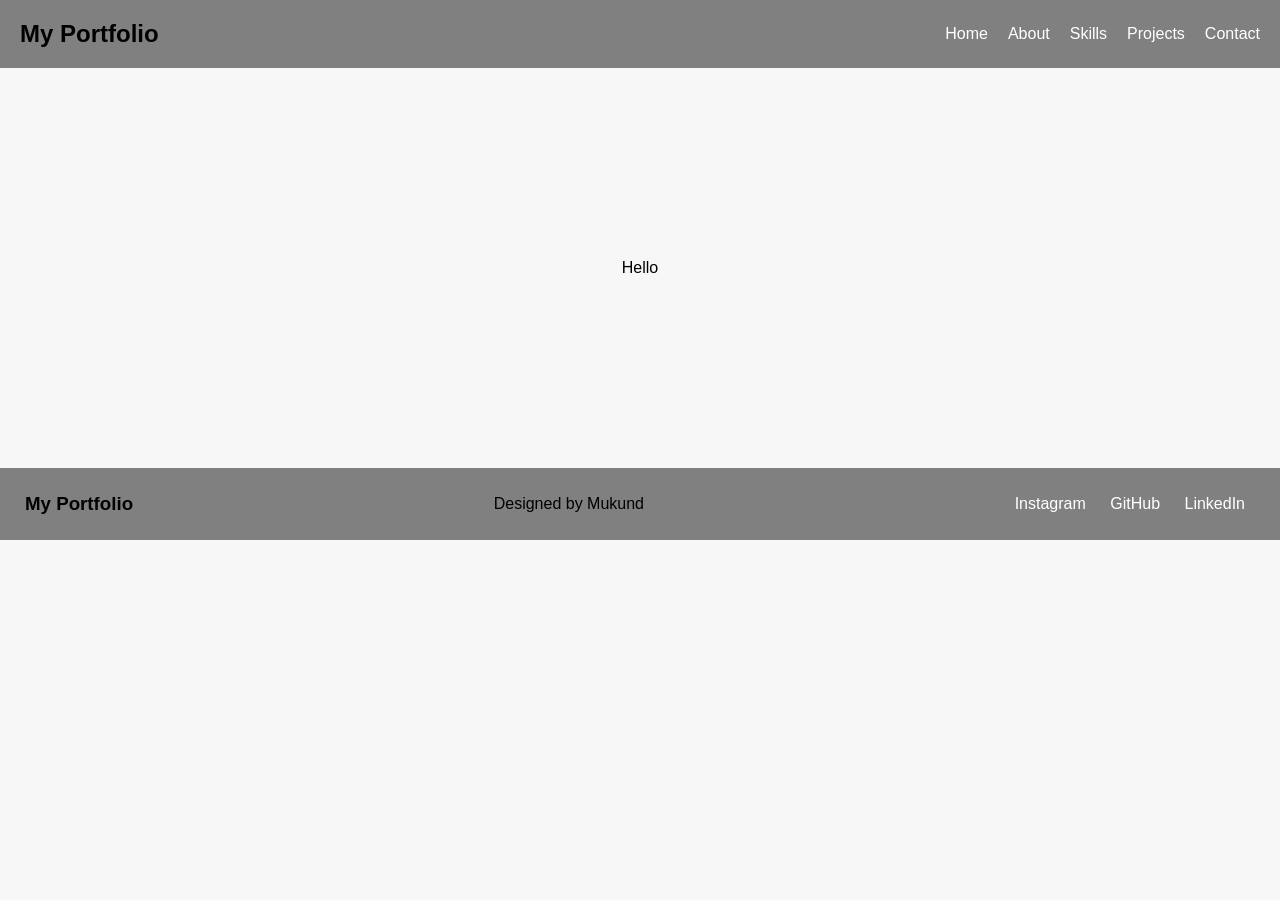
<file: p10/index.html>
<!DOCTYPE html>
<html>
<head>
    <title>My Portfolio</title>
    <link rel="stylesheet" href="style.css">
</head>
<body>

    <header>
        <h2>My Portfolio</h2>

        <nav>
            <a href="#">Home</a>
            <a href="#">About</a>
            <a href="#">Skills</a>
            <a href="#">Projects</a>
            <a href="#">Contact</a>
        </nav>
    </header>
    <main>Hello</main>

    <footer>
        <h3>My Portfolio</h3>

        <p>Designed by Mukund</p>

        <div>
            <a href="#">Instagram</a>
            <a href="#">GitHub</a>
            <a href="#">LinkedIn</a>
        </div>
    </footer>
</body>
</html>
</file>
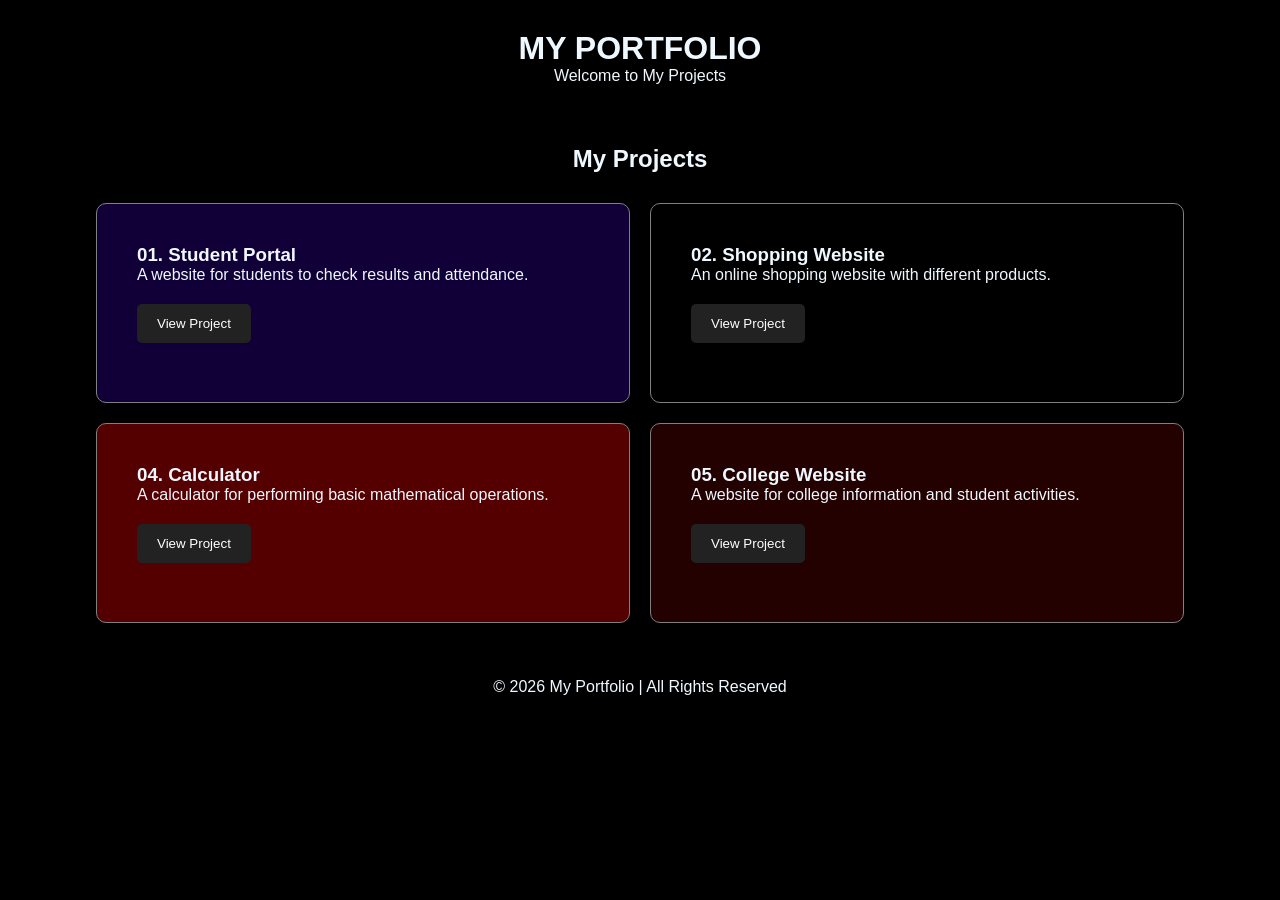
<file: p12/index.html>
<!DOCTYPE html>
<html>
<head>
    <meta charset="UTF-8">
    <meta name="viewport" content="width=device-width, initial-scale=1.0">  
    <link rel="stylesheet" href="style.css">
    <title>My Portfolio</title>
</head>

<body>

    <header>
        <h1>MY PORTFOLIO</h1>
        <p>Welcome to My Projects</p>
    </header>

    <h2>My Projects</h2>

    <div class="container">
        <div class="card1">
            <h3>01. Student Portal</h3>
            <p>A website for students to check results and attendance.</p>
            <button>View Project</button>
        </div>
        <div class="card2">
            <h3>02. Shopping Website</h3>
            <p>An online shopping website with different products.</p>
            <button>View Project</button>
        </div>
        <div class="card3">
            <h3>04. Calculator</h3>
            <p>A calculator for performing basic mathematical operations.</p>
            <button>View Project</button>
        </div>
        <div class="card4">
            <h3>05. College Website</h3>
            <p>A website for college information and student activities.</p>
            <button>View Project</button>
        </div>

    </div>

    <footer>
        <p>© 2026 My Portfolio | All Rights Reserved</p>
    </footer>

</body>
</html>
</file>
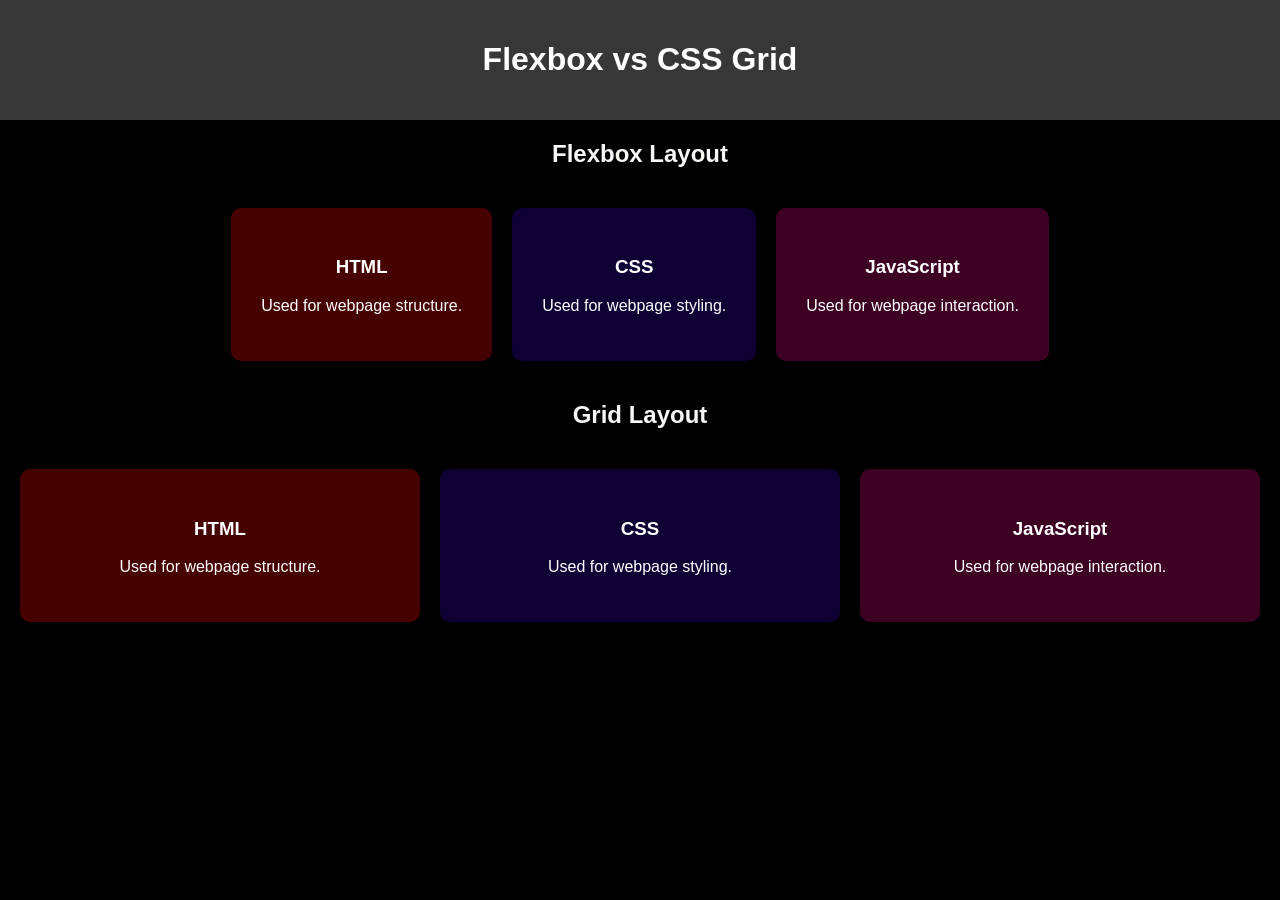
<file: p13/index.html>
<!DOCTYPE html>
<html>
<head>
    <title>Flexbox vs Grid</title>
    <link rel="stylesheet" href="style.css">
</head>

<body>

    <header>
        <h1>Flexbox vs CSS Grid</h1>
    </header>

    <h2>Flexbox Layout</h2>

    <div class="flex-container">

        <div class="card1">
            <h3>HTML</h3>
            <p>Used for webpage structure.</p>
        </div>

        <div class="card2">
            <h3>CSS</h3>
            <p>Used for webpage styling.</p>
        </div>

        <div class="card3">
            <h3>JavaScript</h3>
            <p>Used for webpage interaction.</p>
        </div>

    </div>

    <h2>Grid Layout</h2>

    <div class="grid-container">

        <div class="card4">
            <h3>HTML</h3>
            <p>Used for webpage structure.</p>
        </div>

        <div class="card5">
            <h3>CSS</h3>
            <p>Used for webpage styling.</p>
        </div>

        <div class="card6">
            <h3>JavaScript</h3>
            <p>Used for webpage interaction.</p>
        </div>

    </div>

</body>
</html>
</file>
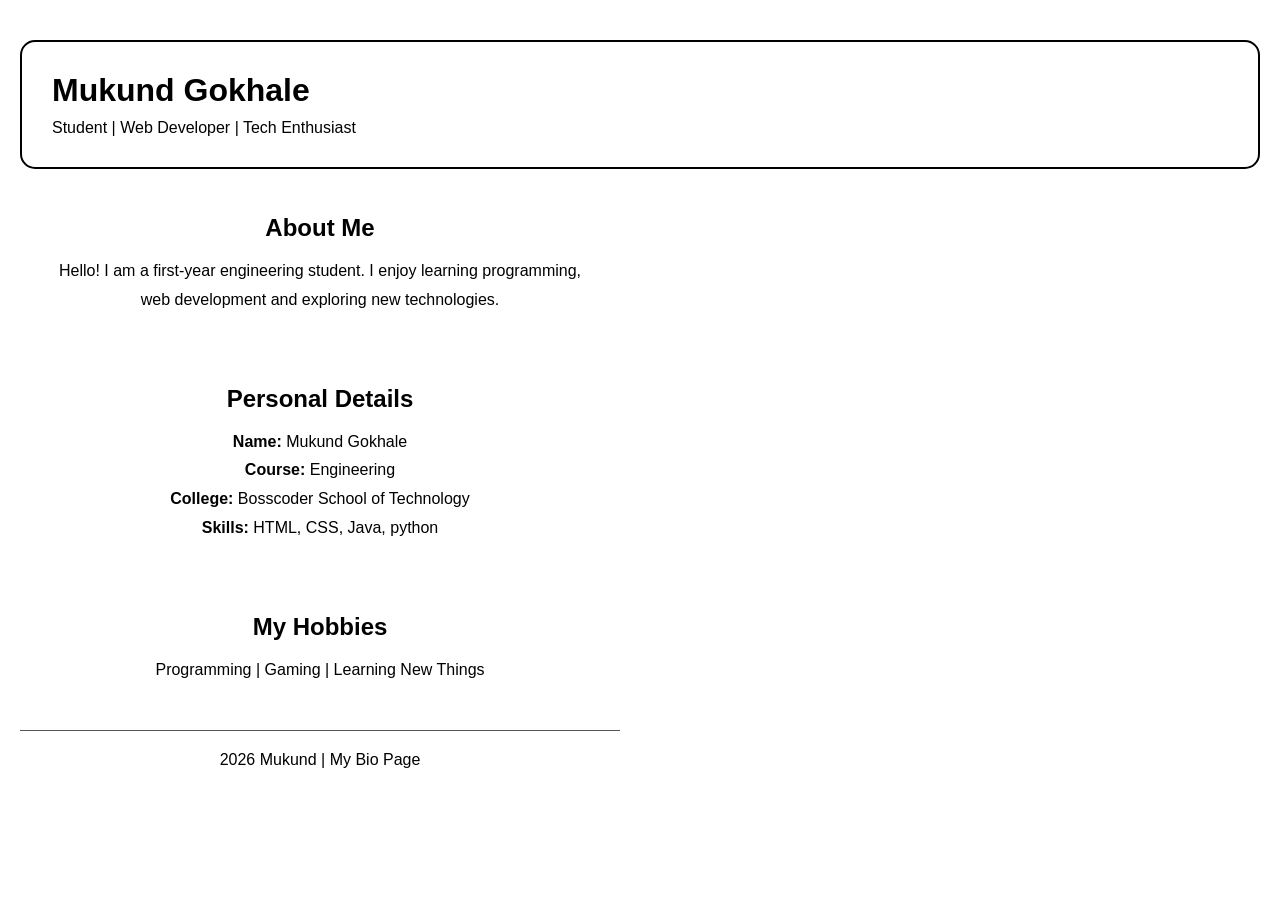
<file: p5/index.html>
<!DOCTYPE html>
<html>
<head>
    <title>My Bio Page</title>
    <link rel="stylesheet" href="style.css">
</head>
<body>

        <header>
            <h1>Mukund Gokhale</h1>
            <p>Student | Web Developer | Tech Enthusiast</p>
        </header>
         <div class="container">

        <section class="about">
            <h2>About Me</h2>
            <p>
                Hello! I am a first-year engineering student.
                I enjoy learning programming, web development
                and exploring new technologies.
            </p>
        </section>

        <section class="details">
            <h2>Personal Details</h2>
            <p><b>Name:</b> Mukund Gokhale</p>
            <p><b>Course:</b> Engineering</p>
            <p><b>College:</b> Bosscoder School of Technology</p>
            <p><b>Skills:</b> HTML, CSS, Java, python</p>
        </section>

        <section class="hobbies">
            <h2>My Hobbies</h2>
            <p>Programming | Gaming | Learning New Things</p>
        </section>

        <footer>
            <p> 2026 Mukund | My Bio Page</p>
        </footer>

    </div>

</body>
</html>
</file>
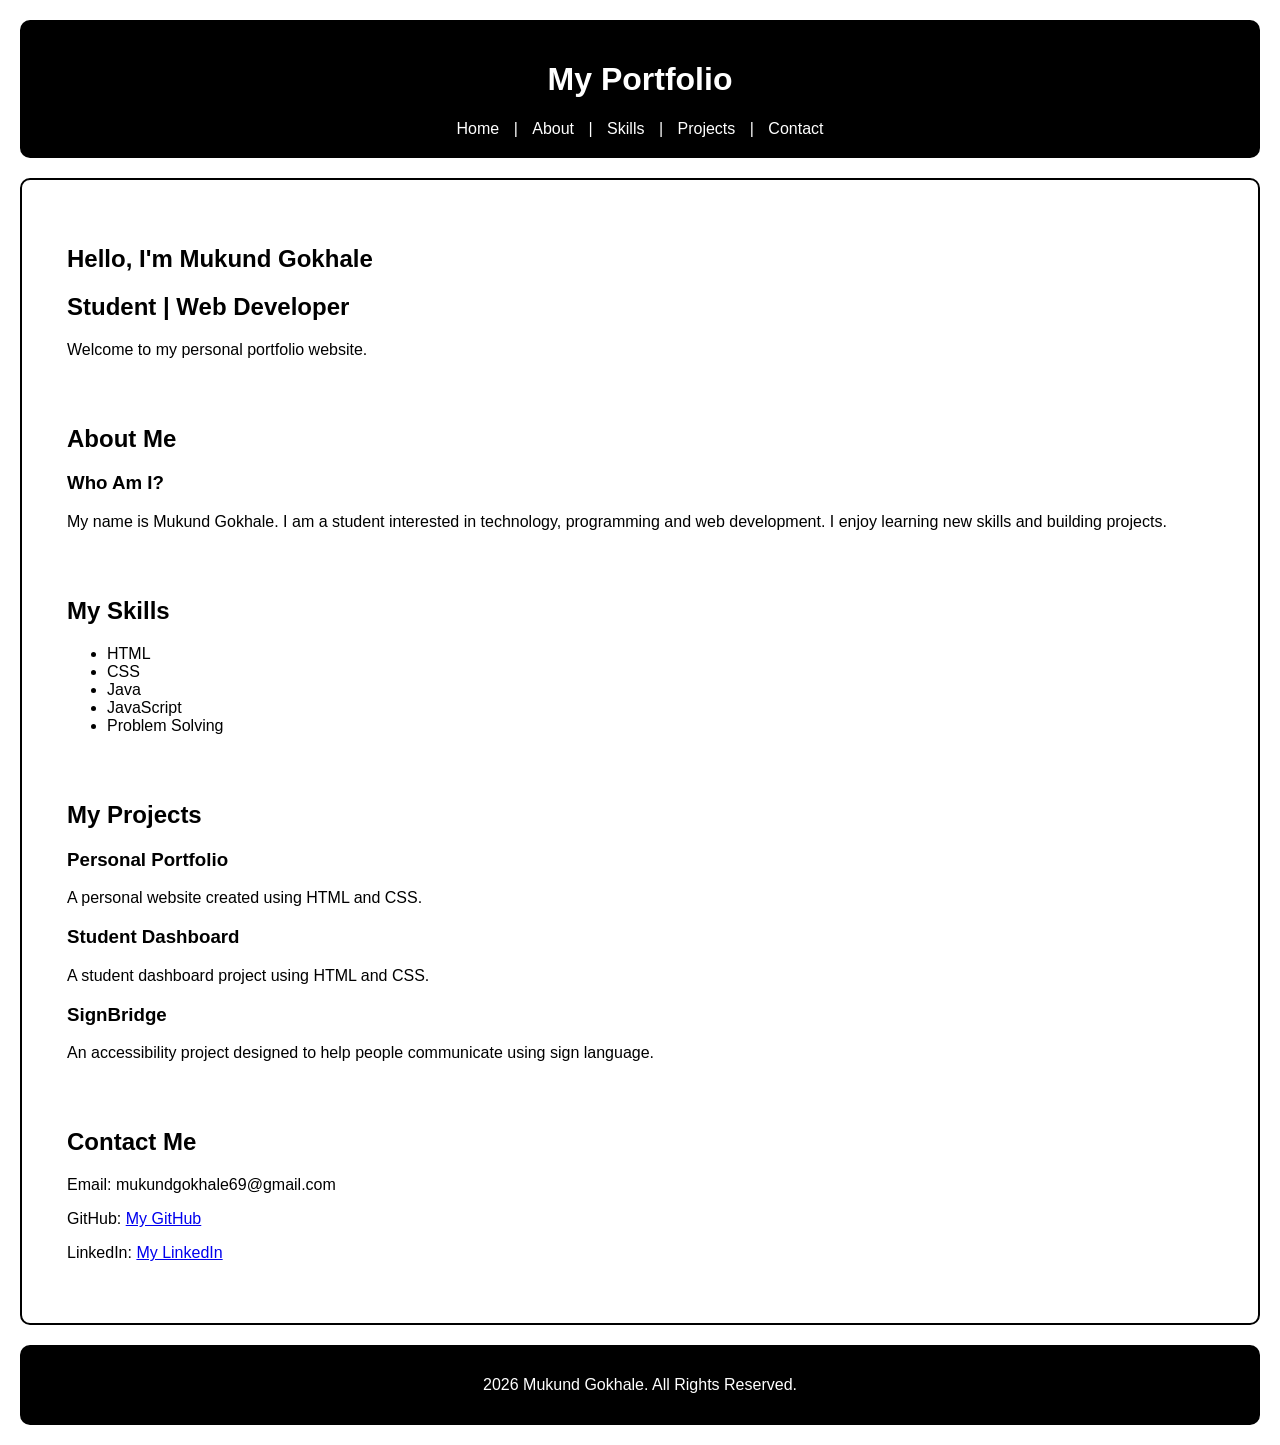
<file: p6/index.html>
<!DOCTYPE html>
<html lang="en">
<head>
    <meta charset="UTF-8">
    <meta name="viewport" content="width=device-width, initial-scale=1.0">
    <link rel="stylesheet" href="style.css">
    <title>My Personal Portfolio</title>
</head>
<body>

    <header>
        <h1>My Portfolio</h1>

        <nav>
            <a href="#home">Home</a> |
            <a href="#about">About</a> |
            <a href="#skills">Skills</a> |
            <a href="#projects">Projects</a> |
            <a href="#contact">Contact</a>
        </nav>
    </header>

    <main>

        <section id="home">
            <h1>Hello, I'm Mukund Gokhale</h1>
            <h2>Student | Web Developer</h2>
            <p>Welcome to my personal portfolio website.</p>
        </section>

        <section id="about">
            <h2>About Me</h2>
            <article>
                <h3>Who Am I?</h3>
                <p>
                    My name is Mukund Gokhale.
                    I am a student interested in technology,
                    programming and web development.
                    I enjoy learning new skills and building projects.
                </p>
            </article>
        </section>

        <section id="skills">
            <h2>My Skills</h2>
            <ul>
                <li>HTML</li>
                <li>CSS</li>
                <li>Java</li>
                <li>JavaScript</li>
                <li>Problem Solving</li>
            </ul>
        </section>

        <section id="projects">
            <h2>My Projects</h2>

            <article>
                <h3>Personal Portfolio</h3>
                <p>A personal website created using HTML and CSS.</p>
            </article>

            <article>
                <h3>Student Dashboard</h3>
                <p>A student dashboard project using HTML and CSS.</p>
            </article>

            <article>
                <h3>SignBridge</h3>
                <p>An accessibility project designed to help people communicate using sign language.</p>
            </article>

        </section>

        <section id="contact">
            <h2>Contact Me</h2>
            <p>Email: mukundgokhale69@gmail.com</p>
            <p>GitHub: <a href="https://github.com/mukundgokhale69-cmd">My GitHub</a></p>
            <p>LinkedIn: <a href="https://www.linkedin.com/in/mukund-gokhale-668543428/">My LinkedIn</a></p>
        </section>

    </main>

    <footer>
        <p>2026 Mukund Gokhale. All Rights Reserved.</p>
    </footer>

</body>
</html>
</file>
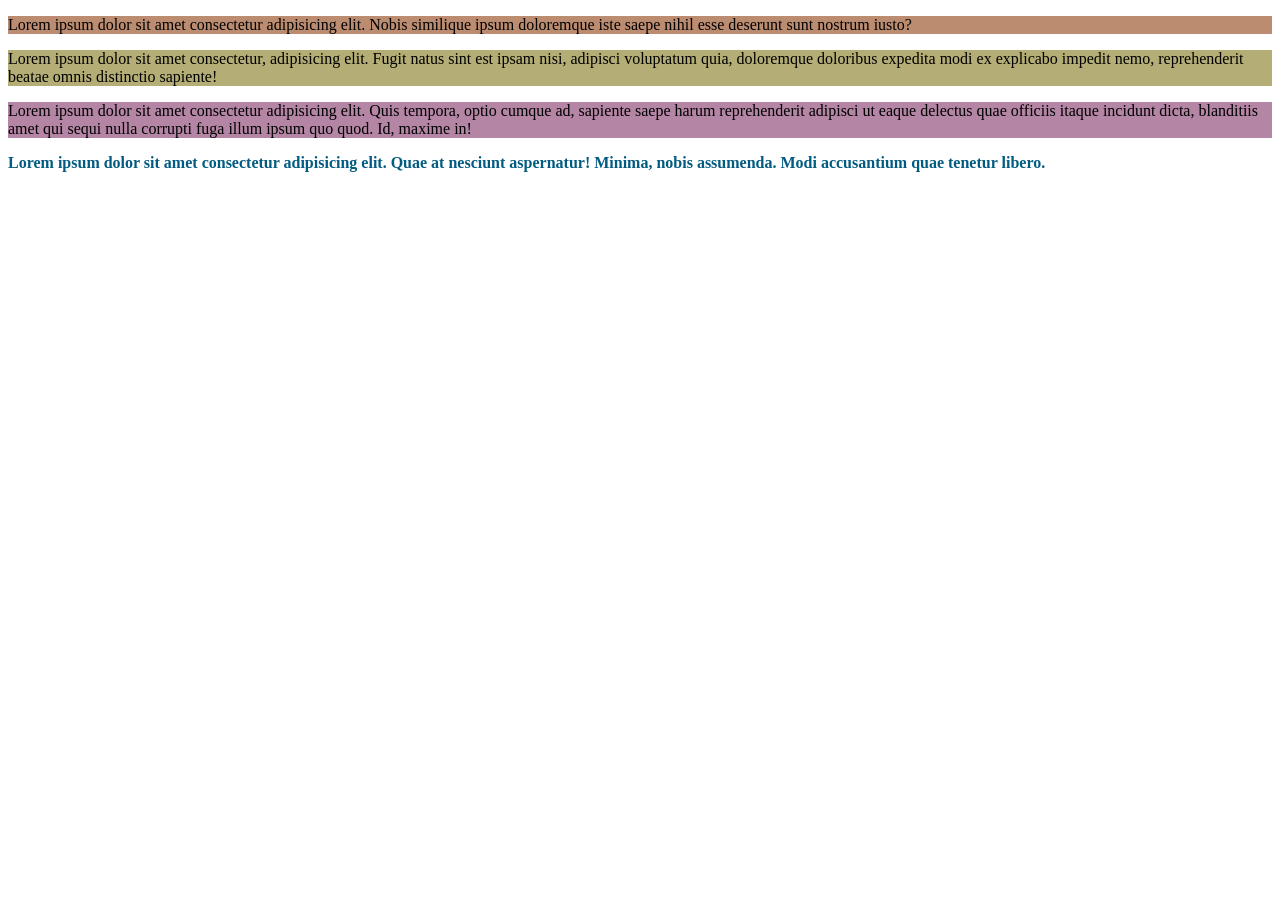
<file: p7/index.html>
<!DOCTYPE html>
<html lang="en">
<head>
    <meta charset="UTF-8">
    <meta name="viewport" content="width=device-width, initial-scale=1.0">
    <title>Tokens and Typography</title>
    <link rel="stylesheet" href="style.css">
</head>
<body>
    <p class="para1">Lorem ipsum dolor sit amet consectetur adipisicing elit. Nobis similique ipsum doloremque iste saepe nihil esse deserunt sunt nostrum iusto?</p>
    <p class="para2">Lorem ipsum dolor sit amet consectetur, adipisicing elit. Fugit natus sint est ipsam nisi, adipisci voluptatum quia, doloremque doloribus expedita modi ex explicabo impedit nemo, reprehenderit beatae omnis distinctio sapiente!</p>
    <p class="para3">Lorem ipsum dolor sit amet consectetur adipisicing elit. Quis tempora, optio cumque ad, sapiente saepe harum reprehenderit adipisci ut eaque delectus quae officiis itaque incidunt dicta, blanditiis amet qui sequi nulla corrupti fuga illum ipsum quo quod. Id, maxime in!</p>
    <p class="para4">Lorem ipsum dolor sit amet consectetur adipisicing elit. Quae at nesciunt aspernatur! Minima, nobis assumenda. Modi accusantium quae tenetur libero.</p>
</body>
</html>
</file>
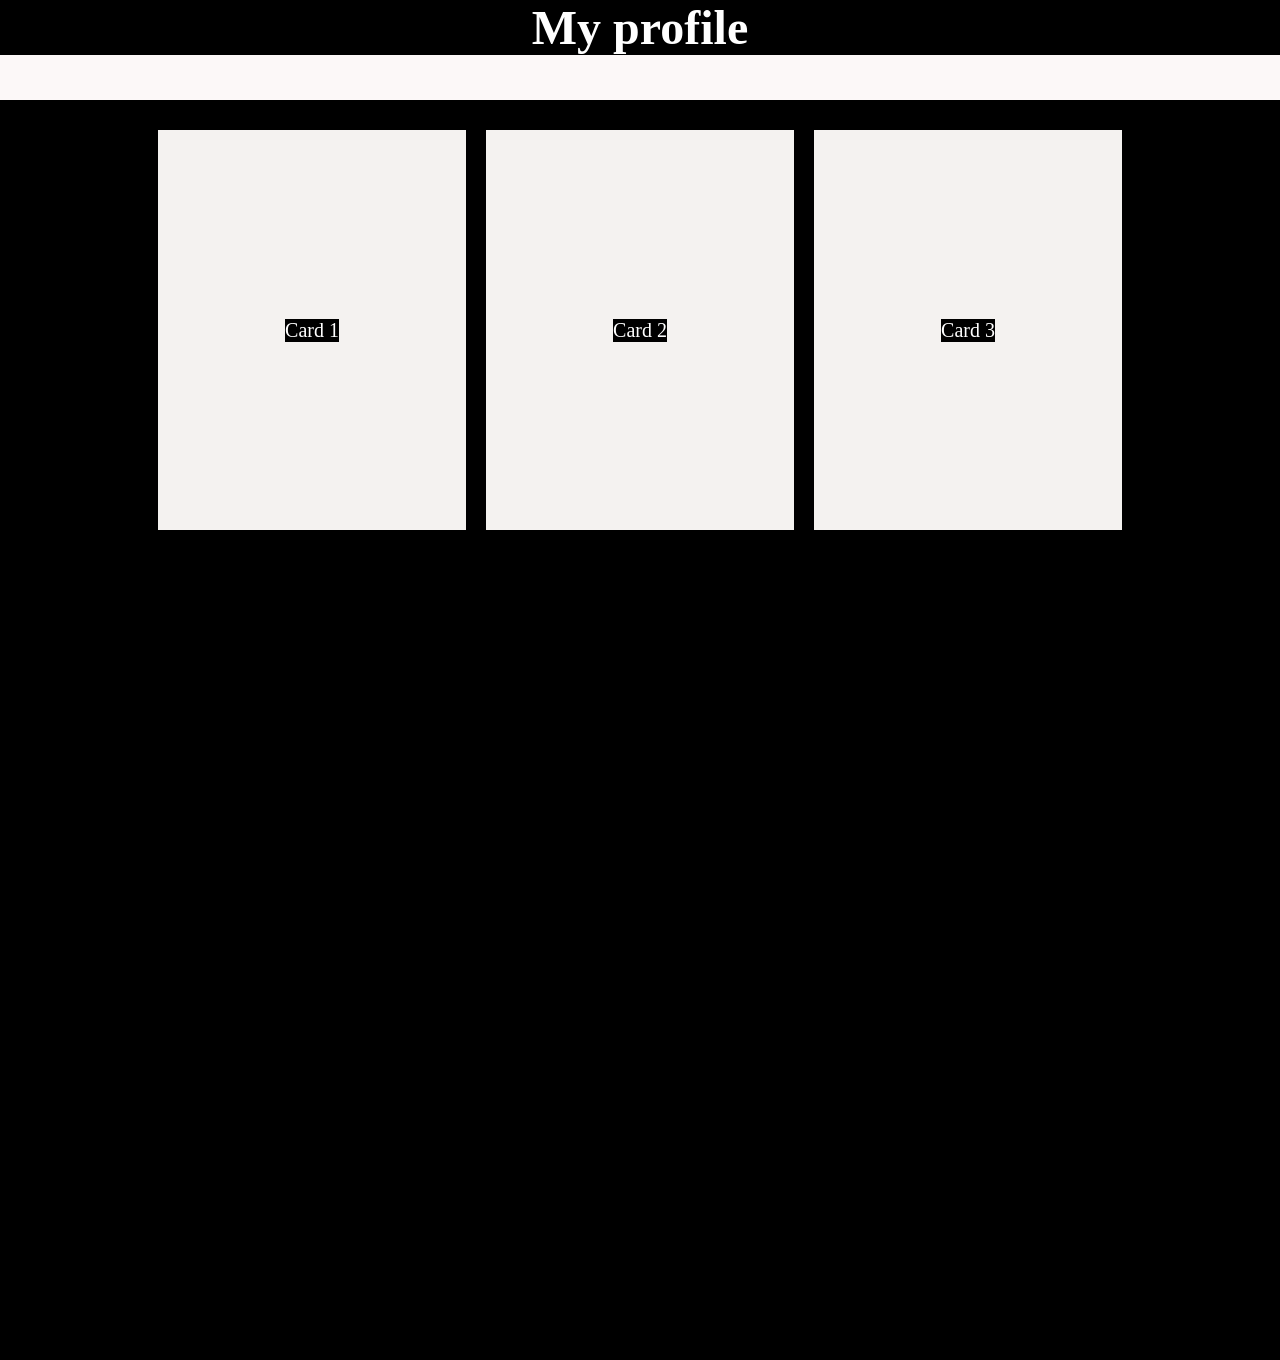
<file: p8/index.html>
<!DOCTYPE html>
<html lang="en">
<head>
    <meta charset="UTF-8">
    <meta name="viewport" content="width=device-width, initial-scale=1.0">
    <title>Sticky Navbar and Card Overlay</title>
    <link rel="stylesheet" href="style.css">
</head>
<body>

    <header>
        <div class="head">
            <h2>My profile</h2>
        </div>
    </header>

    <main>
        <div class="card">
            <p>Card 1</p>
        </div>

        <div class="card">
            <p>Card 2</p>
        </div>

        <div class="card">
            <p>Card 3</p>
        </div>
    </main>

    <div class="extender"></div>

</body>
</html>
</file>
<file: p10/style.css>
* {
    margin: 0;
    padding: 0;
    color:black;
}

body {
    background-color: #f7f7f7;
    color: white;
    font-family: Arial;
}

header {
    background-color: grey;
    padding: 20px;
    display: flex;
    justify-content: space-between;
    align-items: center;
}

nav {
    display: flex;
    gap: 20px;
}

nav a {
    color: white;
    text-decoration: none;
}

button {
    padding: 10px;
    background-color: aqua;
    border: none;
}

main {
    height: 400px;
    display: flex;
    justify-content: center;
    align-items: center;
    flex-direction: column;
    gap: 10px;
}

footer {
    background-color: grey;
    padding: 25px;
    display: flex;
    justify-content: space-between;
    align-items: center;
}

footer a {
    color: white;
    text-decoration: none;
    margin: 10px;
}
</file>
<file: p12/style.css>
* {
            margin: 0;
            padding: 0;
            box-sizing: border-box;
            color: aliceblue;
        }

        body {
            background-color: #000000;
            font-family: Arial;
        }

        header {
            background-color: #000000;
            color: white;
            text-align: center;
            padding: 30px;
        }

        h2 {
            text-align: center;
            margin: 30px;
        }

        .container {
            width: 85%;
            margin: auto;
            display: grid;
            grid-template-columns: 1fr 1fr;
            gap: 20px;
        }

        .card1 {
            background-color: rgb(16, 0, 55);
            border-radius: 10px;
            padding: 40px;
            border: 1px solid grey;
            min-height: 200px;
        }
        .card2 {
            background-color: rgb(0, 0, 0);
            border-radius: 10px;
            padding: 40px;
            border: 1px solid grey;
            min-height: 200px;
        }
        .card3 {
            background-color: rgb(85, 0, 0);
            border-radius: 10px;
            padding: 40px;
            border: 1px solid grey;
            min-height: 200px;
        }
        .card4 {
            background-color:rgb(36, 1, 1);
            border-radius: 10px;
            padding: 40px;
            border: 1px solid grey;
            min-height: 200px;
        }
        .card h3 {
            margin-bottom: 15px;
            color: #333;
        }

        .card p {
            line-height: 25px;
        }

        button {
            background-color: #222;
            color: white;
            padding: 12px 20px;
            border: none;
            margin-top: 20px;
            border-radius: 5px;
        }

        .card:hover {
            background-color: lightblue;
        }

        footer {
            background-color: #000000;
            color: white;
            text-align: center;
            padding: 25px;
            margin-top: 30px;
        }

        @media(max-width: 600px) {
            .container {
                grid-template-columns: 1fr;
            }
        }
</file>
<file: p13/style.css>
body {
    margin: 0;
    font-family: Arial;
    background-color: #000000;
    color: aliceblue;
}

header {
    background-color: #373738;
    color: white;
    text-align: center;
    padding: 20px;
}

h2 {
    text-align: center;
    color: #f9f7f4;
}

.flex-container {
    display: flex;
    justify-content: center;
    gap: 20px;
    flex-wrap: wrap;
    padding: 20px;
}

.grid-container {
    display: grid;
    grid-template-columns: repeat(3, 1fr);
    gap: 20px;
    padding: 20px;
    justify-content: center;
}

.card1 {
    background-color: rgb(70, 2, 2);
    color: white;
    padding: 30px;
    text-align: center;
    border-radius: 10px;
    box-shadow: 0 2px 8px #000;
}
.card2 {
    background-color: rgb(15, 0, 52);
    color: white;
    padding: 30px;
    text-align: center;
    border-radius: 10px;
    box-shadow: 0 2px 8px #000;
}
.card3 {
    background-color: rgb(61, 2, 35);
    color: white;
    padding: 30px;
    text-align: center;
    border-radius: 10px;
    box-shadow: 0 2px 8px #000;
}
.card4 {
    background-color:rgb(70, 2, 2);
    color: white;
    padding: 30px;
    text-align: center;
    border-radius: 10px;
    box-shadow: 0 2px 8px #000;
}
.card5 {
    background-color: rgb(15, 0, 52);
    color: white;
    padding: 30px;
    text-align: center;
    border-radius: 10px;
    box-shadow: 0 2px 8px #000;
}
.card6 {
    background-color: rgb(61, 2, 35);
    color: white;
    padding: 30px;
    text-align: center;
    border-radius: 10px;
    box-shadow: 0 2px 8px #000;
}
@media (max-width: 600px) {
    .grid-container {
        grid-template-columns: 1fr;
    }
}
</file>
<file: p5/style.css>
* {
    margin: 0;
    padding: 0;
    box-sizing: border-box;
}

body {
    background: #ffffff;
    color: rgb(0, 0, 0);
    font-family: Arial, sans-serif;
    justify-content: center;
    padding: 40px 20px;
}

.container {
    width: 600px;
    max-width: 100%;
    text-align: center;
    border: 15px 2px solid black;
    margin-bottom: 20px;
}

header {
    padding: 30px;
    border: 2px solid #000000;
    border-radius: 15px;
    margin-bottom: 20px;
}

header img {
    width: 130px;
    height: 130px;
    border-radius: 50%;
    object-fit: cover;
    border: 3px solid rgb(0, 0, 0);
    margin-bottom: 15px;
}

header h1 {
    margin-bottom: 10px;
}

header p {
    color: #000000;
}

section {
    padding: 25px;
    margin-bottom: 20px;
}

section h2 {
    margin-bottom: 15px;
    color: #000000;
}

section p {
    line-height: 1.8;
    color: #000000;
}

footer {
    padding: 20px;
    border-top: 1px solid #555;
    color: #000000;
}
</file>
<file: p6/style.css>
body {
    font-family: Arial, sans-serif;
    background-color: white;
    color: black;
    margin: 0;
    padding: 20px;
}

header {
    background-color: black;
    color: white;
    text-align: center;
    padding: 20px;
    border-radius: 10px;
}

nav a {
    color: white;
    text-decoration: none;
    margin: 10px;
}

main {
    background-color: white;
    color: black;
    padding: 30px;
    margin: 20px 0;
    border: 2px solid black;
    border-radius: 10px;
}

section {
    padding: 15px;
}

article {
    margin: 15px 0;
}

footer {
    background-color: black;
    color: white;
    text-align: center;
    padding: 15px;
    border-radius: 10px;
}

a:hover {
    text-decoration: underline;
}
</file>
<file: p7/style.css>
:root{
    --background1: #bc8c71;
    --background2: #b485a4;
    --background3: #b4ad75;

    --color1: #fc0c0c;
    --color2: #025b81;
    --font: bolder;
}
.para1{
    background-color: var(--background1);
}
.para2{
    background-color: var(--background3);
}
.para3{
    background-color: var(--background2);
}
.para4{
    color: var(--color2);
    font-weight: var(--font);
}
</file>
<file: p8/style.css>
* {
    margin: 0px;
    padding: 0px;
    box-sizing: border-box;
    background-color: black;
}
body{
    color:white; 
}

header {
    position: sticky;
    top: 0;
    background-color: rgb(252, 248, 248);
    font-size: 2rem;
    height: 100px;
    z-index: 20;
}

.head {
    text-align: center;
}

main {
    display: flex;
    width: 80%;
    margin: 0 auto;
    gap: 20px;
    justify-content: space-around;
    padding: 30px;
}

.card {
    width: 400px;
    background-color: rgb(244, 242, 240);
    height: 400px;
    display: flex;
    font-size: 20px;
    align-items: center;
    justify-content: center;
    position: relative;
}

.card:hover {
    background-color: aqua;
    transform: scale(1.1);
    z-index: 5;
}

.extender {
    height: 800px;
}
h1{
   background-color: rgb(0, 0, 0);
}
</file>
